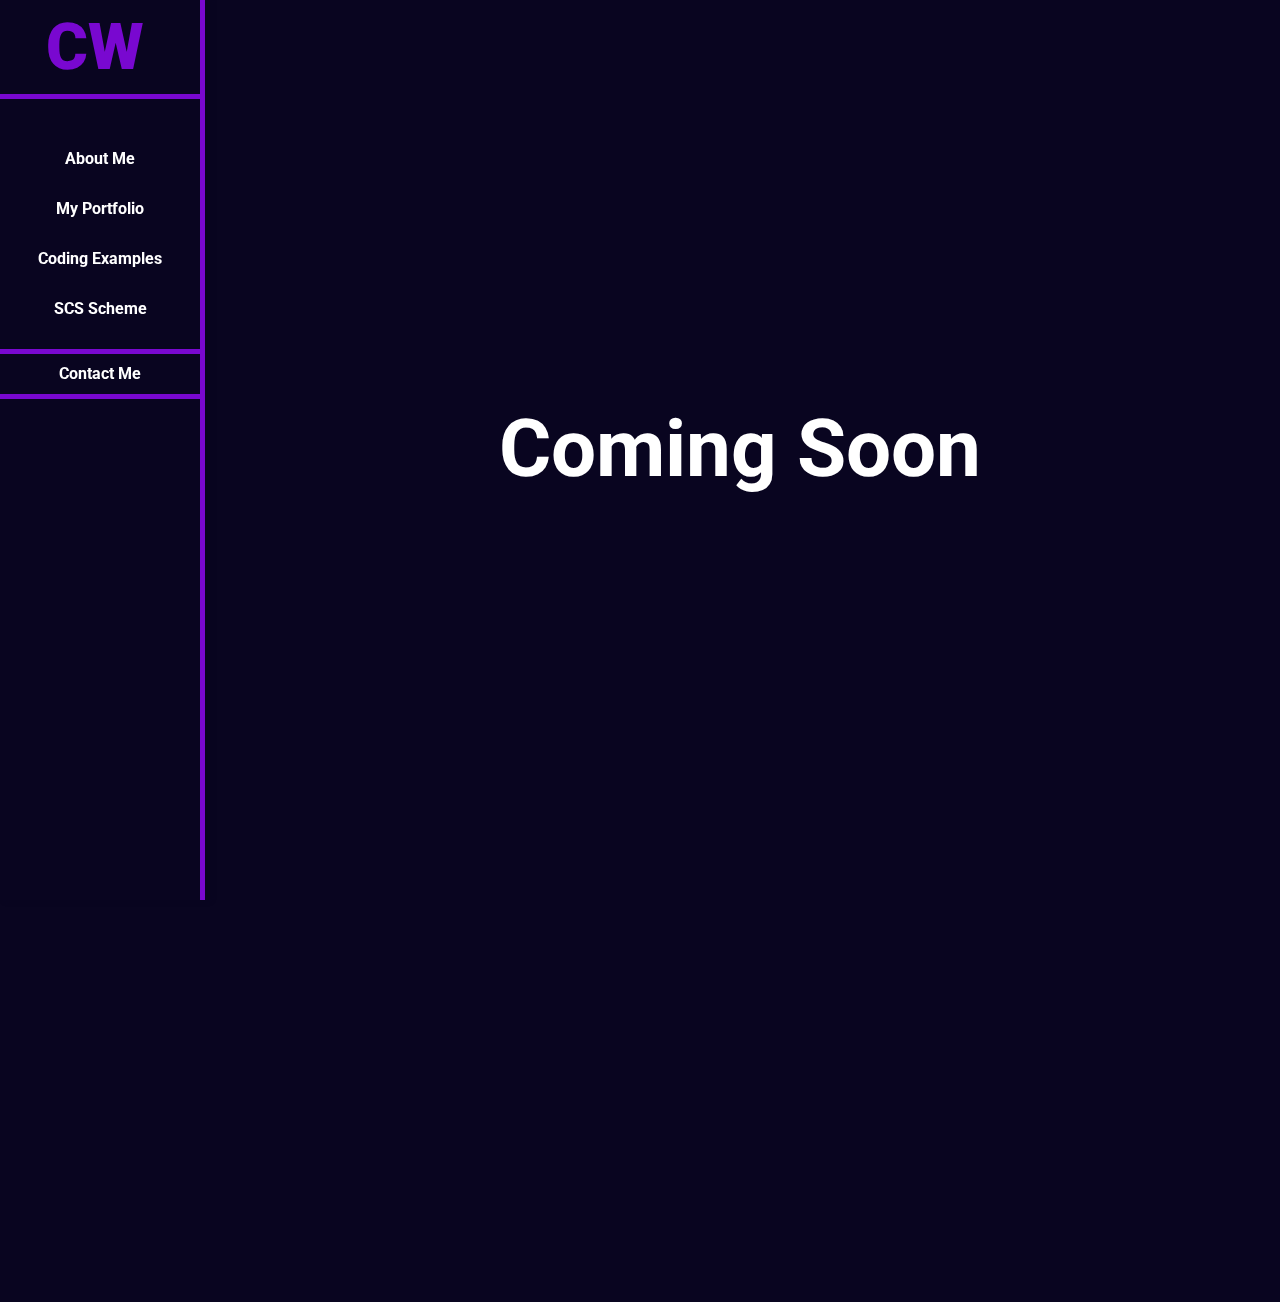
<file: Portfolio NM/examples.html>
<!DOCTYPE html>
<html lang="en">
<head>
    <meta charset="UTF-8">
    <meta http-equiv="X-UA-Compatible" content="IE=edge">
    <meta name="viewport" content="width=device-width, initial-scale=1.0">
    <link rel="stylesheet" href="style.css">
    <title>Chris Ward | Coding Examples</title>
</head>

<body>
    <!--Navbar-->
    <div class="hamburg"><button>≡</button></div>
    <nav>
        
        <div class="initialdiv">
            <a href="index.html" class="initiala"><h1 class="initial">CW</h1></a>
        </div>
        <div class="linkdiv">
            <a href="about.html" class="navlink ">
                <h3>About Me</h3>
            </a>
            <a href="index.html#project_cards" class="navlink">
                <h3>My Portfolio</h3>
            </a>
            <a href="" class="navlink">
                <h3>Coding Examples</h3>
            </a>
            <a href="scheme.html" class="navlink">
                <h3>SCS Scheme</h3>
            </a>
            <a href="index.html#contact_me" class="navlink">
                <h4>Contact Me</h4>
            </a>
        </div>
        <div class="iconbar"></div>
        
    </nav>

    <section id="placehold_text">
        <h1>Coming Soon</h1>
    </section>
</body>
</html>
</file>
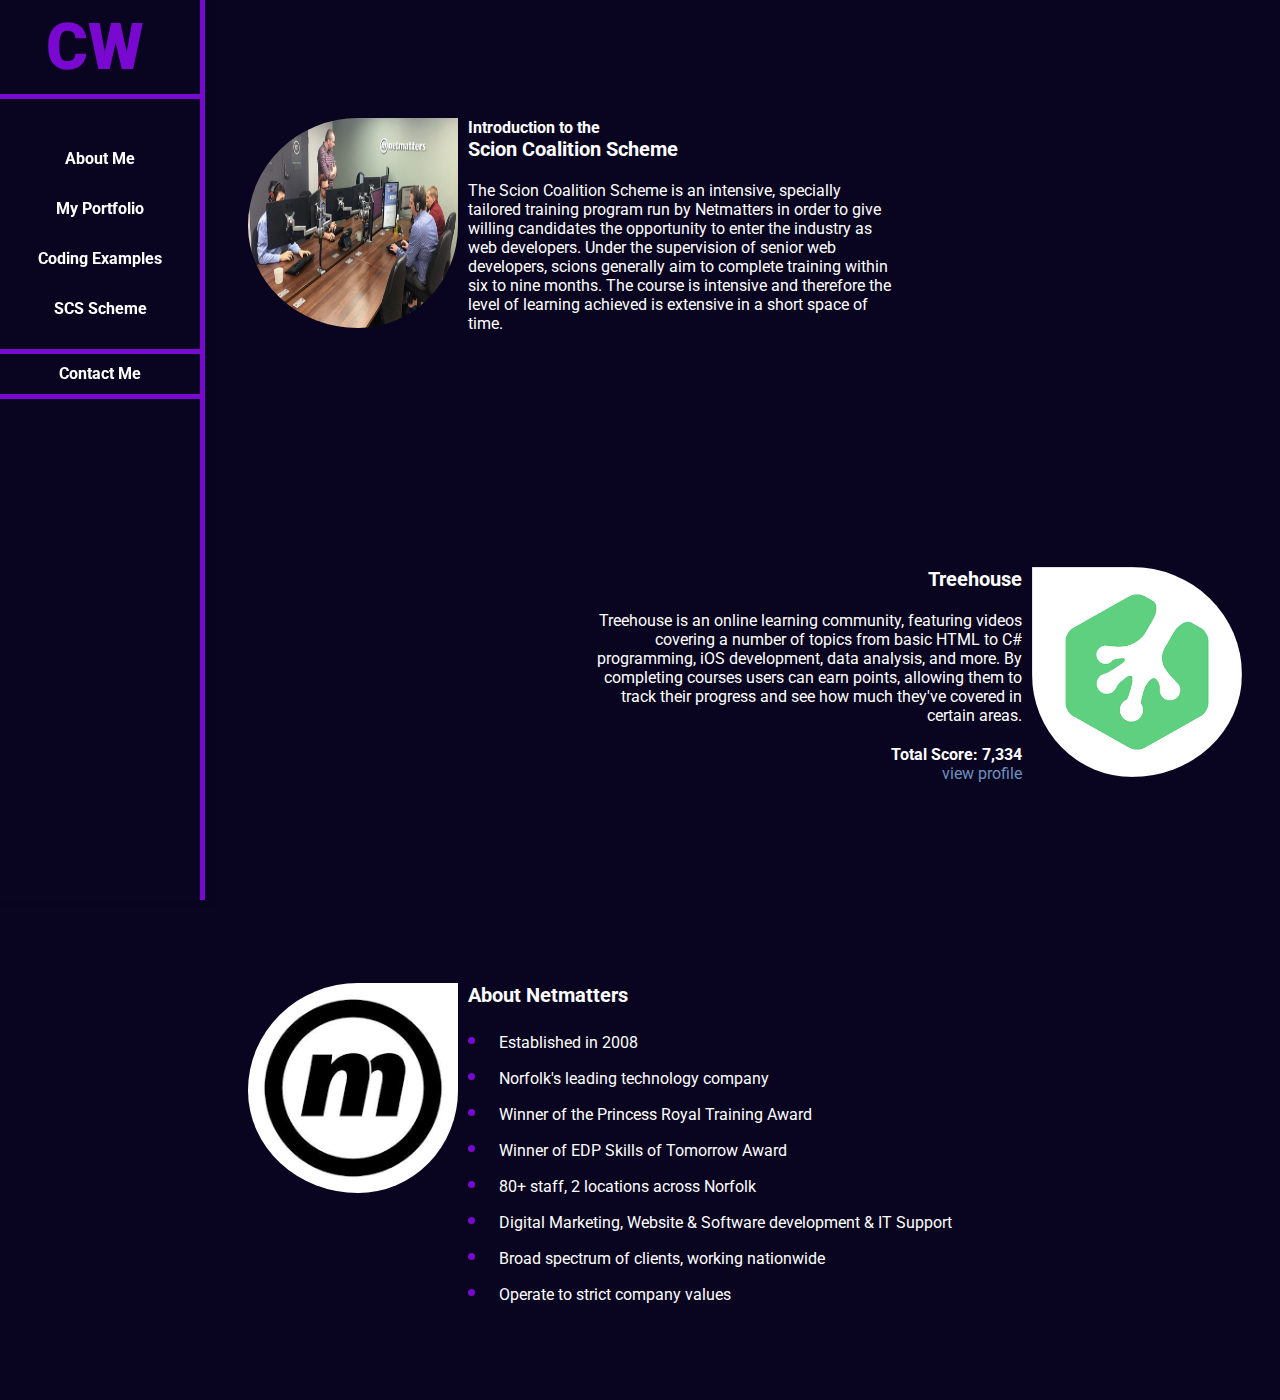
<file: Portfolio NM/scheme.html>
<!DOCTYPE html>
<html lang="en">

<head>
    <meta charset="UTF-8">
    <meta http-equiv="X-UA-Compatible" content="IE=edge">
    <meta name="viewport" content="width=device-width, initial-scale=1.0">
    <link rel="stylesheet" href="style.css">
    <title>Chris Ward | Scion Scheme</title>
</head>

<body id="scheme_body">
    <!--Navbar-->
    <div class="hamburg"><button>≡</button></div>
    <nav>
        
        <div class="initialdiv">
            <a href="index.html" class="initiala"><h1 class="initial">CW</h1></a>
        </div>
        <div class="linkdiv">
            <a href="about.html" class="navlink ">
                <h3>About Me</h3>
            </a>
            <a href="index.html#project_cards" class="navlink">
                <h3>My Portfolio</h3>
            </a>
            <a href="examples.html" class="navlink">
                <h3>Coding Examples</h3>
            </a>
            <a href="scheme.html" class="navlink">
                <h3>SCS Scheme</h3>
            </a>
            <a href="index.html#contact_me" class="navlink">
                <h4>Contact Me</h4>
            </a>
        </div>
        <div class="iconbar"></div>
        
    </nav>

    <!--Scion Section-->
    <section id="scion_scheme">
        <div class="scionarea">
            <img src="scions-coalition-scheme-kSmx.jpg" alt="Scion Coalition Image" class="sideimg leftimg">
            <h2 class="sciontoph2">Introduction to the</h2>
            <h2 class="scionbottomh2">Scion Coalition Scheme</h2>
            <p class="sciontext">The Scion Coalition Scheme is an intensive, specially tailored training program run by Netmatters 
                in order to give willing candidates the opportunity to enter the industry as web developers. 
                Under the supervision of senior web developers, scions generally aim to complete training within six to nine months. 
                The course is intensive and therefore the level of learning achieved is extensive in a short space of time.
            </p>
        </div>
    </section>

    <!--Treehouse Section-->
    <section id="treehouse">
        <div class="treehousearea">
            <img src="Treehouse-logo_Social.png" alt="Treehose Logo" class="sideimg rightimg">
            <h2 class="treehouseh2">Treehouse</h2>
            <p class="treehousetext">Treehouse is an online learning community, featuring videos covering a number of topics from basic HTML to C# programming, 
                iOS development, data analysis, and more. By completing courses users can earn points, allowing them to track their progress and see how much they've 
                covered in certain areas.
            </p>
            
            <h3 class="total">Total Score: 7,334</h3>
            <a href="https://teamtreehouse.com/christopherward6" class="treehouselink">view profile</a>
        </div>
    </section>

    <!--Netmatters Section-->
    <section id="netmatters">
        <div class="netmattersarea">
            <img src="index.png" alt="Netmatters Logo" class="sideimg leftimg">
            <h2 class="netmattersh2">About Netmatters</h2>
            <ul class="netmatterslist">
                <li class="netmattersitem">Established in 2008</li>
                <li class="netmattersitem">Norfolk's leading technology company</li>
                <li class="netmattersitem">Winner of the Princess Royal Training Award</li>
                <li class="netmattersitem">Winner of EDP Skills of Tomorrow Award</li>
                <li class="netmattersitem">80+ staff, 2 locations across Norfolk</li>
                <li class="netmattersitem">Digital Marketing, Website & Software development & IT Support</li>
                <li class="netmattersitem">Broad spectrum of clients, working nationwide</li>
                <li class="netmattersitem">Operate to strict company values</li>
            </ul>
        </div>
    </section>

</body>


</html>
</file>
<file: Portfolio NM/style.css>
@import url("https://fonts.googleapis.com/css2?family=Noto+Sans+JP:wght@900&family=Roboto:wght@100;400;700;900&display=swap");
@import url("https://fonts.googleapis.com/css2?family=Noto+Sans+JP:wght@900&family=Roboto:wght@100;400;700;900&display=swap");
@import url("https://fonts.googleapis.com/css2?family=Noto+Sans+JP:wght@900&family=Roboto:wght@100;400;700;900&display=swap");
@import url("https://fonts.googleapis.com/css2?family=Noto+Sans+JP:wght@900&family=Roboto:wght@100;400;700;900&display=swap");
@import url("https://fonts.googleapis.com/css2?family=Noto+Sans+JP:wght@900&family=Roboto:wght@100;400;700;900&display=swap");
@import url("https://fonts.googleapis.com/css2?family=Noto+Sans+JP:wght@900&family=Roboto:wght@100;400;700;900&display=swap");
@import url("https://fonts.googleapis.com/css2?family=Noto+Sans+JP:wght@900&family=Roboto:wght@100;400;700;900&display=swap");
@import url("https://fonts.googleapis.com/css2?family=Noto+Sans+JP:wght@900&family=Roboto:wght@100;400;700;900&display=swap");
@import url("https://fonts.googleapis.com/css2?family=Noto+Sans+JP:wght@900&family=Roboto:wght@100;400;700;900&display=swap");
@-webkit-keyframes proj_out {
  from {
    -webkit-transform: scale(1);
            transform: scale(1);
  }
  to {
    -webkit-transform: scale(1.05);
            transform: scale(1.05);
  }
}
@keyframes proj_out {
  from {
    -webkit-transform: scale(1);
            transform: scale(1);
  }
  to {
    -webkit-transform: scale(1.05);
            transform: scale(1.05);
  }
}

html {
  overflow-x: hidden;
}

html * {
  margin: 0;
  padding: 0;
  font-family: 'Roboto', sans-serif;
  font-size: 12px;
}

body {
  background-color: #090520;
}

nav {
  position: fixed;
  z-index: 2;
  height: 100vh;
  width: 200px;
  top: 0;
  background-color: #090520;
  border-right: #7908D0 solid 5px;
  display: none;
  -webkit-box-shadow: 5px 0 5px #090520;
          box-shadow: 5px 0 5px #090520;
}

nav:hover {
  display: inline-block;
}

@media (min-width: 992px) {
  nav {
    display: inline-block;
  }
}

.initialdiv {
  width: 100%;
  height: calc(4rem + 10px + 20px);
  border-bottom: #7908D0 5px solid;
}

.initial {
  font-weight: 900;
  font-size: 4rem;
  color: #7908D0;
  text-align: right;
  padding-right: 10px;
  padding-top: 10px;
}

@media (min-width: 992px) {
  .initial {
    text-align: center;
  }
}

.linkdiv {
  padding-top: 50px;
}

.navlink {
  -webkit-box-sizing: border-box;
          box-sizing: border-box;
  display: block;
  text-decoration: none;
  color: #fff;
  text-align: center;
  margin-bottom: auto;
  height: 50px;
  margin-left: auto;
  margin-right: auto;
}

.navlink:nth-of-type(1) {
  width: 70px;
}

.navlink:nth-of-type(2) {
  width: 90px;
}

.navlink:nth-of-type(3) {
  width: 125px;
}

.navlink:nth-of-type(4) {
  width: 93px;
}

.navlink:nth-of-type(5) {
  width: auto;
  padding-top: 10px;
  padding-bottom: 10px;
  border-top: #7908D0 5px solid;
  border-bottom: #7908D0 5px solid;
}

.navlink:hover:nth-of-type(5) {
  background-color: #7908D0;
  color: #fff;
}

.navlink h3 {
  font-size: 1rem;
  display: block;
  margin-left: auto;
  margin-right: auto;
  width: inherit;
}

.navlink h3:hover::after {
  content: "";
  -webkit-box-sizing: border-box;
          box-sizing: border-box;
  position: absolute;
  display: block;
  width: inherit;
  padding-top: 5px;
  left: 0;
  right: 0;
  margin-left: auto;
  margin-right: auto;
  border-bottom: 5px solid #fff;
}

.navlink h4 {
  -webkit-box-sizing: border-box;
          box-sizing: border-box;
  font-size: 1rem;
  display: block;
  margin-left: auto;
  margin-right: auto;
  width: inherit;
}

.initiala {
  text-decoration: none;
}

.hamburg {
  position: fixed;
  z-index: 3;
  top: 20px;
  left: 20px;
}

.hamburg button {
  color: #fff;
  font-size: 2.5rem;
  font-family: 'Noto Sans JP', sans-serif;
  width: 60px;
  height: 60px;
  text-align: center;
  background-color: #110058;
  border: none;
  border-radius: 3px;
}

.hamburg button:hover {
  background-color: #7908D0;
}

.hamburg:hover + nav {
  display: inline-block;
}

@media (min-width: 992px) {
  .hamburg {
    display: none;
  }
}

@keyframes proj_out {
  from {
    -webkit-transform: scale(1);
            transform: scale(1);
  }
  to {
    -webkit-transform: scale(1.05);
            transform: scale(1.05);
  }
}

html {
  overflow-x: hidden;
}

html * {
  margin: 0;
  padding: 0;
  font-family: 'Roboto', sans-serif;
  font-size: 12px;
}

body {
  background-color: #090520;
}

nav {
  position: fixed;
  z-index: 2;
  height: 100vh;
  width: 200px;
  top: 0;
  background-color: #090520;
  border-right: #7908D0 solid 5px;
  display: none;
  -webkit-box-shadow: 5px 0 5px #090520;
          box-shadow: 5px 0 5px #090520;
}

nav:hover {
  display: inline-block;
}

@media (min-width: 992px) {
  nav {
    display: inline-block;
  }
}

.initialdiv {
  width: 100%;
  height: calc(4rem + 10px + 20px);
  border-bottom: #7908D0 5px solid;
}

.initial {
  font-weight: 900;
  font-size: 4rem;
  color: #7908D0;
  text-align: right;
  padding-right: 10px;
  padding-top: 10px;
}

@media (min-width: 992px) {
  .initial {
    text-align: center;
  }
}

.linkdiv {
  padding-top: 50px;
}

.navlink {
  -webkit-box-sizing: border-box;
          box-sizing: border-box;
  display: block;
  text-decoration: none;
  color: #fff;
  text-align: center;
  margin-bottom: auto;
  height: 50px;
  margin-left: auto;
  margin-right: auto;
}

.navlink:nth-of-type(1) {
  width: 70px;
}

.navlink:nth-of-type(2) {
  width: 90px;
}

.navlink:nth-of-type(3) {
  width: 125px;
}

.navlink:nth-of-type(4) {
  width: 93px;
}

.navlink:nth-of-type(5) {
  width: auto;
  padding-top: 10px;
  padding-bottom: 10px;
  border-top: #7908D0 5px solid;
  border-bottom: #7908D0 5px solid;
}

.navlink:hover:nth-of-type(5) {
  background-color: #7908D0;
  color: #fff;
}

.navlink h3 {
  font-size: 1rem;
  display: block;
  margin-left: auto;
  margin-right: auto;
  width: inherit;
}

.navlink h3:hover::after {
  content: "";
  -webkit-box-sizing: border-box;
          box-sizing: border-box;
  position: absolute;
  display: block;
  width: inherit;
  padding-top: 5px;
  left: 0;
  right: 0;
  margin-left: auto;
  margin-right: auto;
  border-bottom: 5px solid #fff;
}

.navlink h4 {
  -webkit-box-sizing: border-box;
          box-sizing: border-box;
  font-size: 1rem;
  display: block;
  margin-left: auto;
  margin-right: auto;
  width: inherit;
}

.initiala {
  text-decoration: none;
}

.hamburg {
  position: fixed;
  z-index: 3;
  top: 20px;
  left: 20px;
}

.hamburg button {
  color: #fff;
  font-size: 2.5rem;
  font-family: 'Noto Sans JP', sans-serif;
  width: 60px;
  height: 60px;
  text-align: center;
  background-color: #110058;
  border: none;
  border-radius: 3px;
}

.hamburg button:hover {
  background-color: #7908D0;
}

.hamburg:hover + nav {
  display: inline-block;
}

@media (min-width: 992px) {
  .hamburg {
    display: none;
  }
}

header {
  width: 100%;
  height: 100vh;
  display: -webkit-box;
  display: -ms-flexbox;
  display: flex;
  position: relative;
  -webkit-box-orient: vertical;
  -webkit-box-direction: normal;
      -ms-flex-direction: column;
          flex-direction: column;
  -webkit-box-pack: center;
      -ms-flex-pack: center;
          justify-content: center;
}

@media (min-width: 992px) {
  header {
    width: calc(100% - 200px);
    margin-left: 200px !important;
  }
}

.imgdiv {
  width: 100%;
  height: 100vh;
  overflow: hidden;
  background-image: url("daniele-levis-pelusi-nEczFlV-GMI-unsplash.jpg");
  background-position: center;
  background-size: cover;
}

.titlediv {
  position: absolute;
  z-index: 1;
  width: 100%;
  color: #fff;
  top: calc(50% - 52.81px);
}

.titlediv h1, .titlediv h2 {
  text-align: center;
  padding-left: 20px;
  padding-right: 20px;
}

.titlediv h1 {
  font-weight: 900;
  font-size: 2.5rem;
}

@media (min-width: 768px) {
  .titlediv h1 {
    font-size: 3rem;
  }
}

.titlediv h2 {
  font-weight: 400;
  font-size: 2rem;
}

@media (min-width: 768px) {
  .titlediv h2 {
    font-size: 2.5rem;
  }
}

.scrolldiv {
  position: absolute;
  z-index: 1;
  bottom: 0;
  width: 100%;
  color: #fff;
  text-align: center;
  text-decoration: none;
}

.scrolldiv i {
  font-size: 4rem;
}

.scrolldiv p {
  font-size: 1rem;
}

#project_cards {
  height: auto;
  width: calc(100% - 50px);
  padding-left: 25px;
  padding-right: 25px;
  display: -webkit-box;
  display: -ms-flexbox;
  display: flex;
  -webkit-box-pack: center;
      -ms-flex-pack: center;
          justify-content: center;
  -ms-flex-wrap: wrap;
      flex-wrap: wrap;
  padding-top: 55px;
  padding-bottom: 105px;
}

@media (min-width: 576px) {
  #project_cards {
    -webkit-box-pack: justify;
        -ms-flex-pack: justify;
            justify-content: space-between;
  }
}

@media (min-width: 992px) {
  #project_cards {
    width: calc(100% - 260px);
    margin-left: 200px;
  }
}

.cardout {
  width: 100%;
  background-color: #7908D0;
  margin-bottom: 20px;
  border-radius: 5px;
}

@media (min-width: 576px) {
  .cardout {
    width: calc(50% - 20px);
  }
}

@media (min-width: 768px) {
  .cardout {
    width: calc(33.33% - 20px);
  }
}

.cardout:hover {
  -webkit-animation: proj_out 0.5s ease-out;
          animation: proj_out 0.5s ease-out;
  -webkit-transform: scale(1.05);
          transform: scale(1.05);
}

.cardout:hover .cardtop .cardimglink .cardimg {
  -webkit-filter: grayscale(0.5);
          filter: grayscale(0.5);
  -webkit-box-shadow: 0px 0px 10px #110058;
          box-shadow: 0px 0px 10px #110058;
}

.cardtop {
  width: 100%;
  height: auto;
}

.cardtop:hover + .cardbottom .cardlink::after {
  content: "";
  -webkit-box-sizing: border-box;
          box-sizing: border-box;
  position: absolute;
  display: block;
  width: inherit;
  padding-top: 5px;
  left: 0;
  right: 0;
  margin-left: auto;
  margin-right: auto;
  border-bottom: 5px solid #110058;
}

.cardimg {
  width: 100%;
  height: auto;
  -o-object-fit: contain;
     object-fit: contain;
  border-radius: 5px 5px 0 0;
}

.cardbottom {
  width: calc(100% - 40px);
  height: auto;
  padding-top: 10px;
  padding-bottom: 10px;
  padding-left: 20px;
  padding-right: 20px;
  display: -webkit-box;
  display: -ms-flexbox;
  display: flex;
  -webkit-box-orient: vertical;
  -webkit-box-direction: normal;
      -ms-flex-direction: column;
          flex-direction: column;
  -webkit-box-pack: center;
      -ms-flex-pack: center;
          justify-content: center;
  -webkit-box-align: center;
      -ms-flex-align: center;
          align-items: center;
}

@media (min-width: 992px) {
  .cardbottom {
    -webkit-box-align: start;
        -ms-flex-align: start;
            align-items: flex-start;
  }
}

.projectname {
  font-size: 1.8rem;
  padding-bottom: 15px;
  color: #fff;
  text-align: center;
}

@media (min-width: 992px) {
  .projectname {
    text-align: left;
  }
}

.cardlink {
  font-size: 1rem;
  text-decoration: none;
  color: #fff;
  text-align: center;
  position: relative;
  display: inline-block;
}

.cardlink:hover::after {
  content: "";
  -webkit-box-sizing: border-box;
          box-sizing: border-box;
  position: absolute;
  display: block;
  width: inherit;
  padding-top: 5px;
  left: 0;
  right: 0;
  margin-left: auto;
  margin-right: auto;
  border-bottom: 5px solid #110058;
}

@media (min-width: 992px) {
  .cardlink {
    text-align: left;
  }
}

#contact_me {
  display: block;
}

@media (min-width: 992px) {
  #contact_me {
    display: -webkit-box;
    display: -ms-flexbox;
    display: flex;
    width: calc(100% - 200px);
    margin-left: 200px;
  }
}

.formtext * {
  color: #fff;
  text-align: center;
  padding-bottom: 15px;
}

@media (min-width: 992px) {
  .formtext * {
    text-align: left;
    margin-left: 20px;
  }
}

.formh3 {
  font-size: 2rem;
}

@media (min-width: 768px) {
  .formh3 {
    font-size: 2.5rem;
  }
}

.formh4 {
  font-size: 1.5rem;
}

@media (min-width: 768px) {
  .formh4 {
    font-size: 2rem;
  }
}

.formp {
  font-size: 1rem;
}

@media (min-width: 768px) {
  .formp {
    font-size: 1.2rem;
  }
}

.formcontent {
  display: -webkit-box;
  display: -ms-flexbox;
  display: flex;
  -webkit-box-pack: center;
      -ms-flex-pack: center;
          justify-content: center;
  padding-left: 10px;
  padding-right: 10px;
}

@media (min-width: 992px) {
  .formcontent {
    width: 125%;
  }
}

.text {
  width: calc(100% - 30px);
  height: 44px;
  background-color: #c1c1c1;
  border: 0px;
  border-radius: 5px;
  margin-bottom: 15px;
  margin-left: 5px;
  margin-right: 5px;
  padding-left: 10px;
  padding-right: 10px;
}

@media (min-width: 576px) {
  .text:nth-of-type(1), .text:nth-of-type(2) {
    width: calc(50% - 32px);
  }
}

.textarea {
  width: calc(100% - 30px);
  height: 180px;
  background-color: #c1c1c1;
  border: 0px;
  border-radius: 5px;
  margin-bottom: 15px;
  padding-top: 15px;
  padding-bottom: 15px;
  padding-left: 10px;
  padding-right: 10px;
  resize: none;
  margin-left: 5px;
  margin-right: 5px;
}

.submit {
  height: 45px;
  background-color: transparent;
  border: #7908D0 5px solid;
  font-size: 2rem;
  width: calc(100% - 10px);
  color: #fff;
  border-radius: 5px;
  margin-left: 5px;
  margin-right: 5px;
}

.submit:hover {
  background-color: #7908D0;
}

@media (min-width: 992px) {
  .submit {
    width: 180px;
  }
}

.scrollup {
  color: #fff;
  display: -webkit-box;
  display: -ms-flexbox;
  display: flex;
  font-size: 4rem;
  -webkit-box-orient: vertical;
  -webkit-box-direction: normal;
      -ms-flex-direction: column;
          flex-direction: column;
  -webkit-box-align: center;
      -ms-flex-align: center;
          align-items: center;
  margin-top: 50px;
  margin-bottom: 25px;
  text-decoration: none;
}

.scrollup i {
  font-size: 4rem;
}

.scrollup p {
  font-size: 1rem;
}

@media (min-width: 992px) {
  .scrollup {
    padding-left: 200px;
  }
}

@keyframes proj_out {
  from {
    -webkit-transform: scale(1);
            transform: scale(1);
  }
  to {
    -webkit-transform: scale(1.05);
            transform: scale(1.05);
  }
}

html {
  overflow-x: hidden;
}

html * {
  margin: 0;
  padding: 0;
  font-family: 'Roboto', sans-serif;
  font-size: 12px;
}

body {
  background-color: #090520;
}

nav {
  position: fixed;
  z-index: 2;
  height: 100vh;
  width: 200px;
  top: 0;
  background-color: #090520;
  border-right: #7908D0 solid 5px;
  display: none;
  -webkit-box-shadow: 5px 0 5px #090520;
          box-shadow: 5px 0 5px #090520;
}

nav:hover {
  display: inline-block;
}

@media (min-width: 992px) {
  nav {
    display: inline-block;
  }
}

.initialdiv {
  width: 100%;
  height: calc(4rem + 10px + 20px);
  border-bottom: #7908D0 5px solid;
}

.initial {
  font-weight: 900;
  font-size: 4rem;
  color: #7908D0;
  text-align: right;
  padding-right: 10px;
  padding-top: 10px;
}

@media (min-width: 992px) {
  .initial {
    text-align: center;
  }
}

.linkdiv {
  padding-top: 50px;
}

.navlink {
  -webkit-box-sizing: border-box;
          box-sizing: border-box;
  display: block;
  text-decoration: none;
  color: #fff;
  text-align: center;
  margin-bottom: auto;
  height: 50px;
  margin-left: auto;
  margin-right: auto;
}

.navlink:nth-of-type(1) {
  width: 70px;
}

.navlink:nth-of-type(2) {
  width: 90px;
}

.navlink:nth-of-type(3) {
  width: 125px;
}

.navlink:nth-of-type(4) {
  width: 93px;
}

.navlink:nth-of-type(5) {
  width: auto;
  padding-top: 10px;
  padding-bottom: 10px;
  border-top: #7908D0 5px solid;
  border-bottom: #7908D0 5px solid;
}

.navlink:hover:nth-of-type(5) {
  background-color: #7908D0;
  color: #fff;
}

.navlink h3 {
  font-size: 1rem;
  display: block;
  margin-left: auto;
  margin-right: auto;
  width: inherit;
}

.navlink h3:hover::after {
  content: "";
  -webkit-box-sizing: border-box;
          box-sizing: border-box;
  position: absolute;
  display: block;
  width: inherit;
  padding-top: 5px;
  left: 0;
  right: 0;
  margin-left: auto;
  margin-right: auto;
  border-bottom: 5px solid #fff;
}

.navlink h4 {
  -webkit-box-sizing: border-box;
          box-sizing: border-box;
  font-size: 1rem;
  display: block;
  margin-left: auto;
  margin-right: auto;
  width: inherit;
}

.initiala {
  text-decoration: none;
}

.hamburg {
  position: fixed;
  z-index: 3;
  top: 20px;
  left: 20px;
}

.hamburg button {
  color: #fff;
  font-size: 2.5rem;
  font-family: 'Noto Sans JP', sans-serif;
  width: 60px;
  height: 60px;
  text-align: center;
  background-color: #110058;
  border: none;
  border-radius: 3px;
}

.hamburg button:hover {
  background-color: #7908D0;
}

.hamburg:hover + nav {
  display: inline-block;
}

@media (min-width: 992px) {
  .hamburg {
    display: none;
  }
}

#about_head {
  width: 270px;
  height: calc(100vh);
  margin-left: auto;
  margin-right: auto;
  display: -webkit-box;
  display: -ms-flexbox;
  display: flex;
  -webkit-box-orient: vertical;
  -webkit-box-direction: normal;
      -ms-flex-direction: column;
          flex-direction: column;
  -webkit-box-pack: center;
      -ms-flex-pack: center;
          justify-content: center;
}

@media (min-width: 576px) {
  #about_head {
    width: 566px;
    -webkit-box-orient: horizontal;
    -webkit-box-direction: normal;
        -ms-flex-direction: row;
            flex-direction: row;
    -webkit-box-align: center;
        -ms-flex-align: center;
            align-items: center;
  }
}

@media (min-width: 992px) {
  #about_head {
    padding-left: 200px;
  }
}

.profileimg {
  width: 200px;
  height: 200px;
  border-radius: 50% 0px 50% 50%;
  margin-left: auto;
  margin-right: auto;
  display: block;
}

@media (min-width: 576px) {
  .profileimg {
    margin-left: 10px;
    margin-right: 0;
    display: inline-block;
  }
}

.abouttext {
  text-align: center;
}

@media (min-width: 576px) {
  .abouttext {
    text-align: left;
    display: inline-block;
    height: 200px;
    margin-left: 10px;
  }
}

.myname {
  font-size: 2rem;
  color: #fff;
}

@media (min-width: 576px) {
  .myname {
    font-size: 2.5rem;
  }
}

.mytitle {
  font-size: 1.5rem;
  color: #7908D0;
}

@media (min-width: 576px) {
  .mytitle {
    font-size: 2rem;
  }
}

#bio {
  width: 270px;
  margin-left: auto;
  margin-right: auto;
  display: -webkit-box;
  display: -ms-flexbox;
  display: flex;
  margin-bottom: 50px;
  margin-top: 50px;
}

#bio * {
  color: #fff;
}

#bio span {
  font-size: 2rem;
  padding: 0.2rem;
  padding-right: 1rem;
  display: inline;
  float: left;
  color: #7908D0;
}

@media (min-width: 576px) {
  #bio {
    width: calc(100% - 10px);
    -webkit-box-orient: horizontal;
    -webkit-box-direction: normal;
        -ms-flex-direction: row;
            flex-direction: row;
    margin-left: 10px;
    margin-right: 0;
    margin-bottom: 100px;
    max-width: 676px;
  }
  #bio span {
    font-size: 2.5rem;
  }
}

@media (min-width: 992px) {
  #bio {
    margin-left: 220px;
  }
  #bio span {
    font-size: 3rem;
    float: none;
    display: block;
  }
}

.bioarea {
  padding-left: 10px;
  height: -webkit-fit-content;
  height: -moz-fit-content;
  height: fit-content;
}

@media (min-width: 576px) {
  .bioarea {
    width: 75%;
  }
}

@media (min-width: 1260px) {
  .bioarea {
    width: 100%;
  }
}

.biotext {
  font-size: 1.2rem;
  display: inline;
}

@media (min-width: 576px) {
  .biotext {
    font-size: 1.5rem;
  }
}

@media (min-width: 1260px) {
  .biotext {
    font-size: 2rem;
  }
}

#qual {
  width: 270px;
  margin-left: auto;
  margin-right: auto;
  display: -webkit-box;
  display: -ms-flexbox;
  display: flex;
  margin-bottom: 50px;
}

#qual * {
  text-align: right;
}

@media (min-width: 576px) {
  #qual {
    width: calc(100% - 10px);
    -webkit-box-orient: horizontal;
    -webkit-box-direction: normal;
        -ms-flex-direction: row;
            flex-direction: row;
    margin-left: 0;
    margin-right: 10px;
    margin-bottom: 100px;
  }
}

.qualarea {
  padding-right: 10px;
  height: -webkit-fit-content;
  height: -moz-fit-content;
  height: fit-content;
}

@media (min-width: 576px) {
  .qualarea {
    width: 100%;
  }
}

.qualifications {
  font-size: 2rem;
  color: #7908D0;
  padding-bottom: 20px;
}

@media (min-width: 576px) {
  .qualifications {
    font-size: 2.5rem;
  }
}

@media (min-width: 1260px) {
  .qualifications {
    font-size: 3rem;
  }
}

.quallist {
  font-size: 1.2rem;
  display: inline;
  list-style: none;
}

.qualname {
  font-weight: 700;
  font-size: 1rem;
  color: #fff;
}

@media (min-width: 576px) {
  .qualname {
    font-size: 1.2rem;
  }
}

@media (min-width: 1260px) {
  .qualname {
    font-size: 1.5rem;
  }
}

.qualplace {
  padding-bottom: 15px;
  color: #7908D0;
  font-size: 0.8rem;
}

.qualplace:last-of-type {
  padding-bottom: 0px;
}

@media (min-width: 576px) {
  .qualplace {
    font-size: 1rem;
  }
}

@media (min-width: 1260px) {
  .qualplace {
    font-size: 1.2rem;
  }
}

#lat {
  width: 260px;
  height: 100%;
  height: -webkit-fit-content;
  height: -moz-fit-content;
  height: fit-content;
  margin-left: auto;
  margin-right: auto;
  display: -webkit-box;
  display: -ms-flexbox;
  display: flex;
  -webkit-box-orient: vertical;
  -webkit-box-direction: normal;
      -ms-flex-direction: column;
          flex-direction: column;
  -webkit-box-pack: center;
      -ms-flex-pack: center;
          justify-content: center;
  -webkit-box-align: center;
      -ms-flex-align: center;
          align-items: center;
}

@media (min-width: 576px) {
  #lat {
    width: 556px;
  }
}

@media (min-width: 768px) {
  #lat {
    width: calc(100% - 20px);
  }
}

@media (min-width: 992px) {
  #lat {
    margin-left: 200px;
    width: calc(100% - 220px);
  }
}

.latarea {
  width: 260px;
  height: 100%;
  height: -webkit-fit-content;
  height: -moz-fit-content;
  height: fit-content;
}

@media (min-width: 576px) {
  .latarea {
    width: 100%;
  }
}

@media (min-width: 768px) {
  .latarea {
    display: -webkit-box;
    display: -ms-flexbox;
    display: flex;
    -webkit-box-pack: center;
        -ms-flex-pack: center;
            justify-content: center;
    -ms-flex-wrap: wrap;
        flex-wrap: wrap;
  }
}

.lattitle {
  font-size: 2rem;
  color: #7908D0;
  padding-bottom: 20px;
  text-align: center;
}

@media (min-width: 576px) {
  .lattitle {
    width: calc(100% - 20px);
  }
}

.latinfo {
  width: 100%;
  background-color: #7908D0;
  height: -webkit-fit-content;
  height: -moz-fit-content;
  height: fit-content;
  overflow: hidden;
  margin-bottom: 20px;
  border-radius: 0 0 5px 5px;
}

@media (min-width: 768px) {
  .latinfo {
    margin-left: 10px;
    margin-right: 10px;
  }
}

.latlink {
  text-decoration: none;
}

@media (min-width: 768px) {
  .latlink {
    width: calc(50% - 20px);
    margin-left: 10px;
    margin-right: 10px;
  }
}

@media (min-width: 1260px) {
  .latlink {
    width: calc(33.33% - 20px);
  }
}

.exampleimg {
  width: 260px;
  height: auto;
  opacity: 0.8;
}

.exampleimg:hover {
  opacity: 1;
  -webkit-animation: proj_out 0.5s ease-out;
          animation: proj_out 0.5s ease-out;
  -webkit-transform: scale(1.05);
          transform: scale(1.05);
}

@media (min-width: 576px) {
  .exampleimg {
    width: 100%;
  }
}

.lath3 {
  width: 240px;
  height: 1.2rem;
  padding: 10px;
  background-color: #7908D0;
  color: #fff;
  font-size: 1.2rem;
  border-radius: 5px 5px 0 0;
  text-align: center;
}

@media (min-width: 576px) {
  .lath3 {
    width: calc(100% - 20px);
  }
}

@media (min-width: 768px) {
  .lath3 {
    margin-left: 10px;
    margin-right: 10px;
    font-size: 1.4rem;
  }
}

.latp {
  font-size: 1rem;
  color: #fff;
  padding-left: 10px;
  padding-right: 10px;
  padding-top: 20px;
  padding-bottom: 20px;
}

@keyframes proj_out {
  from {
    -webkit-transform: scale(1);
            transform: scale(1);
  }
  to {
    -webkit-transform: scale(1.05);
            transform: scale(1.05);
  }
}

html {
  overflow-x: hidden;
}

html * {
  margin: 0;
  padding: 0;
  font-family: 'Roboto', sans-serif;
  font-size: 12px;
}

body {
  background-color: #090520;
}

nav {
  position: fixed;
  z-index: 2;
  height: 100vh;
  width: 200px;
  top: 0;
  background-color: #090520;
  border-right: #7908D0 solid 5px;
  display: none;
  -webkit-box-shadow: 5px 0 5px #090520;
          box-shadow: 5px 0 5px #090520;
}

nav:hover {
  display: inline-block;
}

@media (min-width: 992px) {
  nav {
    display: inline-block;
  }
}

.initialdiv {
  width: 100%;
  height: calc(4rem + 10px + 20px);
  border-bottom: #7908D0 5px solid;
}

.initial {
  font-weight: 900;
  font-size: 4rem;
  color: #7908D0;
  text-align: right;
  padding-right: 10px;
  padding-top: 10px;
}

@media (min-width: 992px) {
  .initial {
    text-align: center;
  }
}

.linkdiv {
  padding-top: 50px;
}

.navlink {
  -webkit-box-sizing: border-box;
          box-sizing: border-box;
  display: block;
  text-decoration: none;
  color: #fff;
  text-align: center;
  margin-bottom: auto;
  height: 50px;
  margin-left: auto;
  margin-right: auto;
}

.navlink:nth-of-type(1) {
  width: 70px;
}

.navlink:nth-of-type(2) {
  width: 90px;
}

.navlink:nth-of-type(3) {
  width: 125px;
}

.navlink:nth-of-type(4) {
  width: 93px;
}

.navlink:nth-of-type(5) {
  width: auto;
  padding-top: 10px;
  padding-bottom: 10px;
  border-top: #7908D0 5px solid;
  border-bottom: #7908D0 5px solid;
}

.navlink:hover:nth-of-type(5) {
  background-color: #7908D0;
  color: #fff;
}

.navlink h3 {
  font-size: 1rem;
  display: block;
  margin-left: auto;
  margin-right: auto;
  width: inherit;
}

.navlink h3:hover::after {
  content: "";
  -webkit-box-sizing: border-box;
          box-sizing: border-box;
  position: absolute;
  display: block;
  width: inherit;
  padding-top: 5px;
  left: 0;
  right: 0;
  margin-left: auto;
  margin-right: auto;
  border-bottom: 5px solid #fff;
}

.navlink h4 {
  -webkit-box-sizing: border-box;
          box-sizing: border-box;
  font-size: 1rem;
  display: block;
  margin-left: auto;
  margin-right: auto;
  width: inherit;
}

.initiala {
  text-decoration: none;
}

.hamburg {
  position: fixed;
  z-index: 3;
  top: 20px;
  left: 20px;
}

.hamburg button {
  color: #fff;
  font-size: 2.5rem;
  font-family: 'Noto Sans JP', sans-serif;
  width: 60px;
  height: 60px;
  text-align: center;
  background-color: #110058;
  border: none;
  border-radius: 3px;
}

.hamburg button:hover {
  background-color: #7908D0;
}

.hamburg:hover + nav {
  display: inline-block;
}

@media (min-width: 992px) {
  .hamburg {
    display: none;
  }
}

#scion_scheme {
  width: calc(100% - 20px);
  height: -webkit-fit-content;
  height: -moz-fit-content;
  height: fit-content;
  margin-left: auto;
  margin-right: auto;
  display: -webkit-box;
  display: -ms-flexbox;
  display: flex;
  -webkit-box-pack: center;
      -ms-flex-pack: center;
          justify-content: center;
  margin-top: 100px;
}

@media (min-width: 768px) {
  #scion_scheme {
    width: calc(100% - 40px);
    margin-left: 3vw;
    margin-right: 0;
  }
}

@media (min-width: 992px) {
  #scion_scheme {
    margin-left: calc(3vw + 200px);
    width: calc(75% - 20px);
    height: 50vh;
    display: -webkit-box;
    display: -ms-flexbox;
    display: flex;
    -webkit-box-pack: center;
        -ms-flex-pack: center;
            justify-content: center;
    -webkit-box-orient: vertical;
    -webkit-box-direction: normal;
        -ms-flex-direction: column;
            flex-direction: column;
    margin-top: 0;
    margin-bottom: 0;
  }
}

@media all and (min-width: 992px) and (-ms-high-contrast: none), (min-width: 992px) and (-ms-high-contrast: active) {
  #scion_scheme {
    margin-top: 100px;
  }
}

@media (min-width: 1260px) {
  #scion_scheme {
    width: calc(60% - 120px);
  }
}

.scionarea {
  width: 100%;
  height: -webkit-fit-content;
  height: -moz-fit-content;
  height: fit-content;
  padding-left: 10px;
  margin-left: auto;
  margin-right: auto;
}

@media (min-width: 768px) {
  .scionarea {
    margin-left: 0;
    margin-right: 0;
  }
}

.sideimg {
  width: 210px;
  height: 210px;
  padding-bottom: 5px;
  display: none;
}

@media (min-width: 768px) {
  .sideimg {
    display: inline-block;
  }
}

.leftimg {
  border-radius: 50% 0 50% 50%;
  padding-right: 10px;
  float: left;
}

.rightimg {
  border-radius: 0 50% 50% 50%;
  padding-left: 10px;
  float: right;
}

.sciontoph2 {
  font-size: 1rem;
  color: #fff;
  text-align: left;
}

.scionbottomh2 {
  font-size: 1.25rem;
  color: #fff;
  text-align: left;
  padding-bottom: 20px;
}

.sciontext {
  font-size: 1rem;
  color: #fff;
  text-align: left;
  display: block;
}

#treehouse {
  width: calc(100% - 20px);
  height: -webkit-fit-content;
  height: -moz-fit-content;
  height: fit-content;
  margin-left: auto;
  margin-right: auto;
  display: -webkit-box;
  display: -ms-flexbox;
  display: flex;
  -webkit-box-pack: center;
      -ms-flex-pack: center;
          justify-content: center;
  margin-top: 50px;
}

@media (min-width: 768px) {
  #treehouse {
    width: calc(100% - 40px);
    margin-left: auto;
    margin-right: 3vw;
    margin-top: 200px;
  }
}

@media (min-width: 992px) {
  #treehouse {
    width: calc(75% - 20px);
    height: 50vh;
    display: -webkit-box;
    display: -ms-flexbox;
    display: flex;
    -webkit-box-pack: center;
        -ms-flex-pack: center;
            justify-content: center;
    -webkit-box-orient: vertical;
    -webkit-box-direction: normal;
        -ms-flex-direction: column;
            flex-direction: column;
    margin-top: 0;
    margin-bottom: 0;
  }
}

@media (min-width: 1260px) {
  #treehouse {
    width: calc(60% - 120px);
  }
}

.treehousearea {
  width: 100%;
  height: -webkit-fit-content;
  height: -moz-fit-content;
  height: fit-content;
  padding-right: 10px;
  margin-left: auto;
  margin-right: auto;
}

@media (min-width: 768px) {
  .treehousearea {
    margin-left: 0;
    margin-right: 0;
  }
}

.treehouseh2 {
  font-size: 1.25rem;
  color: #fff;
  text-align: right;
  padding-bottom: 20px;
}

.treehousetext {
  font-size: 1rem;
  color: #fff;
  text-align: right;
  padding-bottom: 20px;
}

.total {
  font-size: 1rem;
  color: #fff;
  text-align: right;
}

.treehouselink {
  display: block;
  width: 100%;
  font-size: 1rem;
  color: #6C91BF;
  text-align: right;
  text-decoration: none;
}

#netmatters {
  width: calc(100% - 20px);
  height: -webkit-fit-content;
  height: -moz-fit-content;
  height: fit-content;
  margin-left: auto;
  margin-right: auto;
  display: -webkit-box;
  display: -ms-flexbox;
  display: flex;
  -webkit-box-pack: center;
      -ms-flex-pack: center;
          justify-content: center;
  margin-top: 50px;
  padding-bottom: 50px;
}

@media (min-width: 768px) {
  #netmatters {
    width: calc(100% - 40px);
    margin-left: 3vw;
    margin-right: 0;
    margin-top: 200px;
    margin-bottom: 100px;
  }
}

@media (min-width: 992px) {
  #netmatters {
    margin-left: calc(3vw + 200px);
    width: calc(75% - 20px);
    height: 50vh;
    display: -webkit-box;
    display: -ms-flexbox;
    display: flex;
    -webkit-box-pack: center;
        -ms-flex-pack: center;
            justify-content: center;
    -webkit-box-orient: vertical;
    -webkit-box-direction: normal;
        -ms-flex-direction: column;
            flex-direction: column;
    margin-top: 0;
    margin-bottom: 0;
  }
}

@media (min-width: 1260px) {
  #netmatters {
    width: calc(100% - 220px);
  }
}

.netmattersarea {
  width: 100%;
  height: -webkit-fit-content;
  height: -moz-fit-content;
  height: fit-content;
  padding-left: 10px;
  margin-left: auto;
  margin-right: auto;
}

@media (min-width: 768px) {
  .netmattersarea {
    margin-left: 0;
    margin-right: 0;
  }
}

.netmattersh2 {
  font-size: 1.25rem;
  color: #fff;
  text-align: left;
  padding-bottom: 20px;
}

.netmatterslist {
  display: -webkit-box;
  display: -ms-flexbox;
  display: flex;
  -webkit-box-orient: vertical;
  -webkit-box-direction: normal;
      -ms-flex-direction: column;
          flex-direction: column;
  height: 240px;
  color: #fff;
  text-align: left;
}

@media (min-width: 1400px) {
  .netmatterslist {
    height: 150px;
    -webkit-box-pack: start;
        -ms-flex-pack: start;
            justify-content: flex-start;
    width: 900px;
    -ms-flex-wrap: wrap;
        flex-wrap: wrap;
  }
}

.netmattersitem {
  margin-bottom: 10px;
  font-size: 1rem;
  list-style-position: inside;
}

.netmattersitem::marker {
  color: #7908D0;
  font-size: 1.4rem;
}

@keyframes proj_out {
  from {
    -webkit-transform: scale(1);
            transform: scale(1);
  }
  to {
    -webkit-transform: scale(1.05);
            transform: scale(1.05);
  }
}

html {
  overflow-x: hidden;
}

html * {
  margin: 0;
  padding: 0;
  font-family: 'Roboto', sans-serif;
  font-size: 12px;
}

body {
  background-color: #090520;
}

nav {
  position: fixed;
  z-index: 2;
  height: 100vh;
  width: 200px;
  top: 0;
  background-color: #090520;
  border-right: #7908D0 solid 5px;
  display: none;
  -webkit-box-shadow: 5px 0 5px #090520;
          box-shadow: 5px 0 5px #090520;
}

nav:hover {
  display: inline-block;
}

@media (min-width: 992px) {
  nav {
    display: inline-block;
  }
}

.initialdiv {
  width: 100%;
  height: calc(4rem + 10px + 20px);
  border-bottom: #7908D0 5px solid;
}

.initial {
  font-weight: 900;
  font-size: 4rem;
  color: #7908D0;
  text-align: right;
  padding-right: 10px;
  padding-top: 10px;
}

@media (min-width: 992px) {
  .initial {
    text-align: center;
  }
}

.linkdiv {
  padding-top: 50px;
}

.navlink {
  -webkit-box-sizing: border-box;
          box-sizing: border-box;
  display: block;
  text-decoration: none;
  color: #fff;
  text-align: center;
  margin-bottom: auto;
  height: 50px;
  margin-left: auto;
  margin-right: auto;
}

.navlink:nth-of-type(1) {
  width: 70px;
}

.navlink:nth-of-type(2) {
  width: 90px;
}

.navlink:nth-of-type(3) {
  width: 125px;
}

.navlink:nth-of-type(4) {
  width: 93px;
}

.navlink:nth-of-type(5) {
  width: auto;
  padding-top: 10px;
  padding-bottom: 10px;
  border-top: #7908D0 5px solid;
  border-bottom: #7908D0 5px solid;
}

.navlink:hover:nth-of-type(5) {
  background-color: #7908D0;
  color: #fff;
}

.navlink h3 {
  font-size: 1rem;
  display: block;
  margin-left: auto;
  margin-right: auto;
  width: inherit;
}

.navlink h3:hover::after {
  content: "";
  -webkit-box-sizing: border-box;
          box-sizing: border-box;
  position: absolute;
  display: block;
  width: inherit;
  padding-top: 5px;
  left: 0;
  right: 0;
  margin-left: auto;
  margin-right: auto;
  border-bottom: 5px solid #fff;
}

.navlink h4 {
  -webkit-box-sizing: border-box;
          box-sizing: border-box;
  font-size: 1rem;
  display: block;
  margin-left: auto;
  margin-right: auto;
  width: inherit;
}

.initiala {
  text-decoration: none;
}

.hamburg {
  position: fixed;
  z-index: 3;
  top: 20px;
  left: 20px;
}

.hamburg button {
  color: #fff;
  font-size: 2.5rem;
  font-family: 'Noto Sans JP', sans-serif;
  width: 60px;
  height: 60px;
  text-align: center;
  background-color: #110058;
  border: none;
  border-radius: 3px;
}

.hamburg button:hover {
  background-color: #7908D0;
}

.hamburg:hover + nav {
  display: inline-block;
}

@media (min-width: 992px) {
  .hamburg {
    display: none;
  }
}

#placehold_text {
  margin-left: 200px;
  height: 100vh;
}

#placehold_text h1 {
  font-size: 5rem;
  color: #fff;
  text-align: center;
  margin-top: calc(50vh - 48px);
  margin-bottom: calc(50vh - 48px);
}
/*# sourceMappingURL=style.css.map */
</file>
